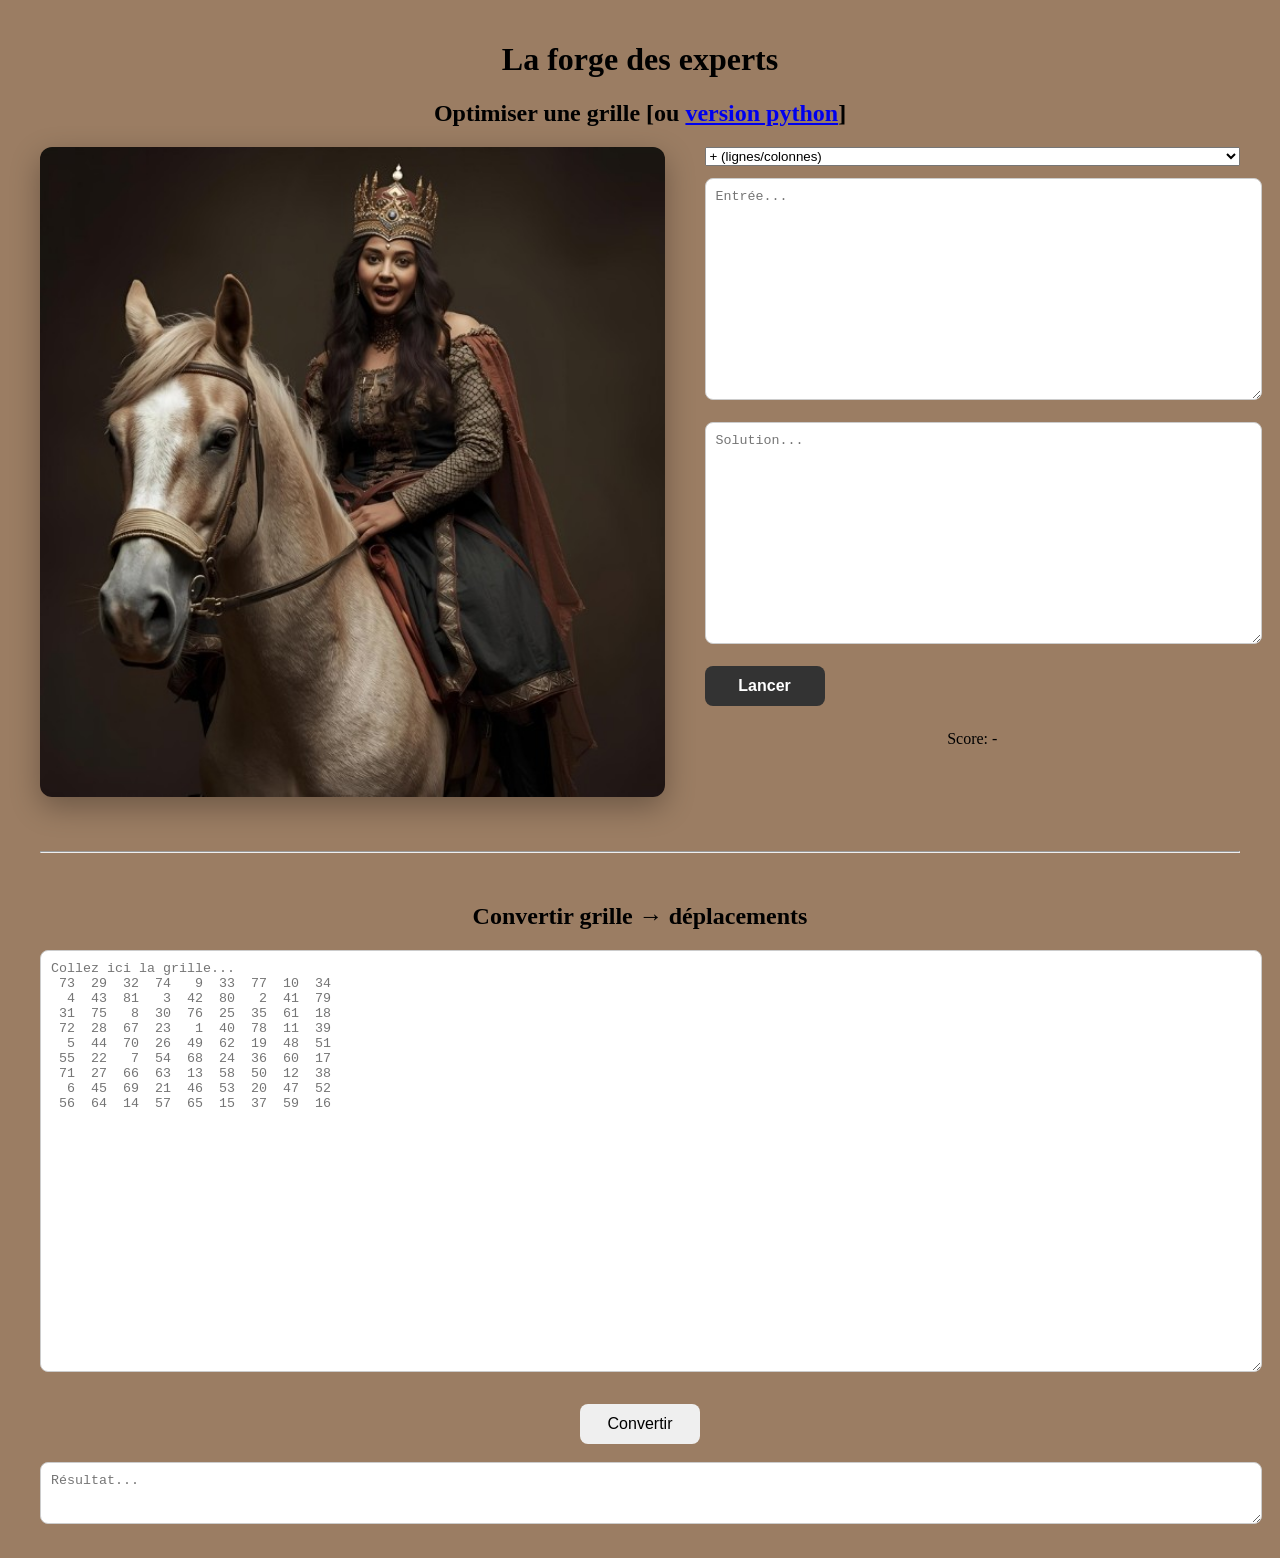
<file: experts.html>
<!DOCTYPE html>
<html lang="fr">
<head>
<meta charset="UTF-8">
<title>La forge des experts</title>

<link rel="stylesheet" href="style.css">

<style>

body {
  background-color: #9B7D63;
  font-family: Papyrus;
}

.container {
  max-width: 1200px;
  margin: auto;
  padding: 20px;
}

/* =========================
   SECTION OPTIMISER
========================= */

.optimiser {
  display: flex;
  gap: 40px;
  align-items: flex-start;
  margin-top: 20px;
}

.optimiser-image img {
  height: 650px;
  width: auto;
  object-fit: contain;
  border-radius: 12px;
  box-shadow: 0 10px 30px rgba(0,0,0,0.3);
}

.optimiser-panel {
  flex: 1;
  display: flex;
  flex-direction: column;
  gap: 12px;
}

.optimiser-panel textarea {
  width: 100%;
  font-family: monospace;
  padding: 10px;
  border-radius: 8px;
  border: 1px solid #ccc;
}

#input { height: 200px; }
#solution { height: 200px; }

#runBtn {
  padding: 10px;
  border-radius: 8px;
  border: none;
  background: #333;
  color: white;
  font-weight: bold;
  cursor: pointer;
  transition: 0.2s;
}

#runBtn:hover { background: #555; }
#runBtn.valid { background-color: #4CAF50; }

/* =========================
   SECTION CONVERTIR
========================= */

#gridInput {
  width: 100%;
  height: 400px;
  font-family: monospace;
  padding: 10px;
  border-radius: 8px;
  border: 1px solid #ccc;
  resize: vertical;
}

#movesOutput {
  width: 100%;
  height: 40px;
  font-family: monospace;
  white-space: nowrap;
  overflow-x: auto;
  padding: 10px;
  border-radius: 8px;
  border: 1px solid #ccc;
}

button {
  width: 120px;
  height: 40px;
  padding: 8px 14px;
  border-radius: 8px;
  border: none;
  cursor: pointer;
}

hr {
  margin: 50px 0;
}

/* =========================
   RESPONSIVE
========================= */

@media (max-width: 900px) {
  .optimiser {
    flex-direction: column;
  }

  .optimiser-image img {
    width: 100%;
    height: auto;
  }
}

</style>
</head>

<body>

<div class="container">

<h1>La forge des experts</h1>

<!-- ===================== -->
<!-- SER -->
<!-- ===================== -->

<h2>Optimiser une grille <span class="sub-link">[ou <a href="p1.py.txt" download>version python</a>]</span></h2>

<div class="optimiser">

  <div class="optimiser-image">
    <img src="horse_queen.jpg" alt="queen">
  </div>

  <div class="optimiser-panel">

    <select id="mode">
      <option value="diffRC">+ (lignes/colonnes)</option>
      <option value="diffDiag">+x (lignes/colonnes/diagonales)</option>
      <option value="balance">⚖️ Balance</option>
    </select>

    <textarea id="input" placeholder="Entrée..."></textarea>
    <textarea id="solution" placeholder="Solution..."></textarea>

    <button id="runBtn" onclick="start()">Lancer</button>

    <div id="status"></div>
    <div id="score">Score: -</div>

  </div>

</div>

<hr>

<!-- ===================== -->
<!-- CONVERTIR -->
<!-- ===================== -->

<h2>Convertir grille → déplacements</h2>

<textarea id="gridInput"
placeholder="Collez ici la grille...
 73  29  32  74   9  33  77  10  34
  4  43  81   3  42  80   2  41  79
 31  75   8  30  76  25  35  61  18
 72  28  67  23   1  40  78  11  39
  5  44  70  26  49  62  19  48  51
 55  22   7  54  68  24  36  60  17
 71  27  66  63  13  58  50  12  38
  6  45  69  21  46  53  20  47  52
 56  64  14  57  65  15  37  59  16"></textarea>

<br><br>

<button onclick="convertGrid()">Convertir</button>

<br><br>

<textarea id="movesOutput"
placeholder="Résultat..."></textarea>

</div>

<script>

/* ===========================
   WORKER OPTIMISATION
=========================== */

/* ===========================
   WORKER OPTIMISATION
=========================== */

let worker;

function start() {

  if (worker) worker.terminate();

  let solution = document.getElementById("input").value;
  const mode = document.getElementById("mode").value;

  worker = new Worker("worker_dynamic.js");

worker.onmessage = (e) => {

    const data = e.data;

    if (data.type === "init_ok") {
      document.getElementById("status").textContent = "✅ Recherche démarrée...";
      document.getElementById("runBtn").classList.add("valid");
      return;
    }

    if (data.type === "init_error") {
      document.getElementById("status").textContent =
        "❌ " + data.message;
      return;
    }

    // Gestion de l'arrêt (temps dépassé ou échec de l'optimisation secondaire)
    if (data.type === "finished" || data.timeOver) {
      document.getElementById("status").textContent = "⏱️ Recherche stoppée (limite atteinte ou aucun rebond trouvé).";
      document.getElementById("runBtn").classList.remove("valid");
      return;
    }

    // Mise à jour de la meilleure solution
    document.getElementById("solution").value = data.best.solution;

    // Traduction lisible du mode actif actuel
    let modeLabel = data.current.activeMode;
    if (data.current.activeMode === "diffRC") modeLabel = "Lignes/Colonnes (+)";
    if (data.current.activeMode === "diffDiag") modeLabel = "Lignes/Col/Diagonales (+x)";
    if (data.current.activeMode === "balance") modeLabel = "Balance (⚖️)";

    // Affichage des scores
    document.getElementById("score").innerHTML = `
      <strong>Meilleur absolu :</strong> Score: ${data.best.score} | + ${data.best.diffRC} | +x ${data.best.diffDiag} | ⚖️ ${data.best.balance} 
      <br>
      <span style="color: #444; font-size: 0.9em;">
        (Exploration en cours sur le critère <strong>${modeLabel}</strong> : ${data.current.score})
      </span>
    `;
  };
  worker.postMessage({ solution, mode });
}
/* ===========================
   CONVERSION
=========================== */

function convertGrid() {

  const input = document.getElementById("gridInput").value;

  if (!input.trim()) {
    alert("Veuillez coller une grille.");
    return;
  }

  const moves = [
    [3,0],[2,2],[0,3],[-2,2],
    [-3,0],[-2,-2],[0,-3],[2,-2]
  ];

  let cleaned = input
    .replace(/\n/g," ")
    .replace(/\s+/g," ")
    .trim();

  let values = cleaned.split(" ");
  let size = values.length;
  let n = Math.sqrt(size);

  if (!Number.isInteger(n)) {
    document.getElementById("movesOutput").value =
      "❌ Grille non carrée.";
    return;
  }

  let grid = [];
  for (let i=0;i<n;i++) {
    grid[i] = values.slice(i*n,(i+1)*n);
  }

  let positions = {};
  let startPosition = null;

  for (let i=0;i<n;i++) {
    for (let j=0;j<n;j++) {
      let k = parseInt(grid[i][j]);
      positions[k] = [i,j];
      if (k===1) startPosition = `${i},${j}`;
    }
  }

  if (!startPosition) {
    document.getElementById("movesOutput").value =
      "❌ Position 1 introuvable.";
    return;
  }

  let sequence = "";

  for (let k=1;k<n*n;k++) {

    let [r1,c1] = positions[k];
    let [r2,c2] = positions[k+1] || positions[1];

    let dr = r2-r1;
    let dc = c2-c1;

    let idx = moves.findIndex(
      m=>m[0]===dr && m[1]===dc
    );

    if (idx!==-1)
      sequence += idx;
  }

  document.getElementById("movesOutput").value =
    `${n} ${startPosition} ${sequence}`;
}

</script>

</body>
</html>
</file>
<file: style.css>
/* =========================
   BASE
========================= */

body {
  font-family: Papyrus;
  text-align: center;
  margin: 0;
  padding: 0;
}

.container {
  max-width: 900px;
  margin: auto;
  padding: 10px;
}

.game-layout {
  display: flex;
  flex-direction: row;
  align-items: center;
  justify-content: center;
  gap: 30px;
}

#game {
  display: grid;
}
/* =========================
   WORKER BUTTON
========================= */

#runBtn.valid {
  background-color: #4CAF50;
  color: white;
}


/* =========================
   IMAGES
========================= */

.front-img {
  width: auto;
  height: 740px;
  object-fit: contain;
}

.side-img {
  width: auto;
  height: 630px;
  object-fit: contain;
}

/* =========================
   BOUTONS GRILLE
========================= */

button {
  width: 63px;
  height: 63px;
  font-size: 16px;
}

@media (max-width: 900px) {
  .optimiser {
    flex-direction: column;
  }

  .optimiser-image img {
    height: auto;
    width: 100%;
  }
}
/* =========================
   LEADERBOARD
========================= */

#leaderboard {
  list-style: none;
  padding: 0;
}

/* =========================
   TEXTAREAS (GLOBAL)
========================= */

textarea {
  width: 100%;
  font-family: monospace;
  margin-bottom: 10px;
}

/* Zone optimisation */
#input {
  height: 200px;
}

#solution {
  height: 200px;
}

/* Zone conversion */
#gridInput {
  height: 400px;      /* ~10 lignes visibles */
  resize: vertical;
}

#movesOutput {
  height: 40px;
  white-space: nowrap;
  overflow-x: auto;
}

.leaderboard-container {
  display: flex;
  justify-content: space-around;
  gap: 10px;
  background: #111;
  padding: 15px;
}
.board-column { flex: 1; color: white; }
table { width: 100%; border-collapse: collapse; font-size: 0.9em; }
th { border-bottom: 1px solid #444; padding: 5px; }
td { padding: 4px; text-align: center; }

/* Alignement global pour les 4 colonnes */
#table-rc th, #table-rc td,
#table-diag th, #table-diag td,
#table-balance th, #table-balance td {
  padding: 8px 10px;
  text-align: left;
}

/* Répartition idéale de la largeur des 4 colonnes */
#table-rc th:nth-child(1), #table-diag th:nth-child(1), #table-balance th:nth-child(1) { width: 20%; } /* Taille */
#table-rc th:nth-child(2), #table-diag th:nth-child(2), #table-balance th:nth-child(2) { width: 25%; } /* Score */
#table-rc th:nth-child(3), #table-diag th:nth-child(3), #table-balance th:nth-child(3) { width: 35%; } /* Pseudo */
#table-rc th:nth-child(4), #table-diag th:nth-child(4), #table-balance th:nth-child(4) { width: 20%; } /* Date */

/* Couleurs des lignes */
.row-path { background-color: rgba(255, 255, 255, 0.05); } /* Non-cycle */
.row-cycle { background-color: rgba(0, 255, 255, 0.1); }   /* Cycle *//* Style du point d'exclamation d'alerte cycle */
.alert-match {
  color: #ff0000;          /* Rouge vif */
  font-weight: bold;       /* En gras */
  font-size: 1.3rem;       /* Légèrement plus grand que le pseudo */
  margin-left: 6px;        /* Petit espace après la parenthèse du pseudo */
  display: inline-block;   /* Évite les sauts de ligne bizarres */
  animation: pulse 1.5s infinite; /* Optionnel : un petit effet de pulsation */
}

@keyframes pulse {
  0% { transform: scale(1); }
  50% { transform: scale(1.15); }
  100% { transform: scale(1); }
}

/* Séparateur */
hr {
  margin: 40px 0;
}
</file>
